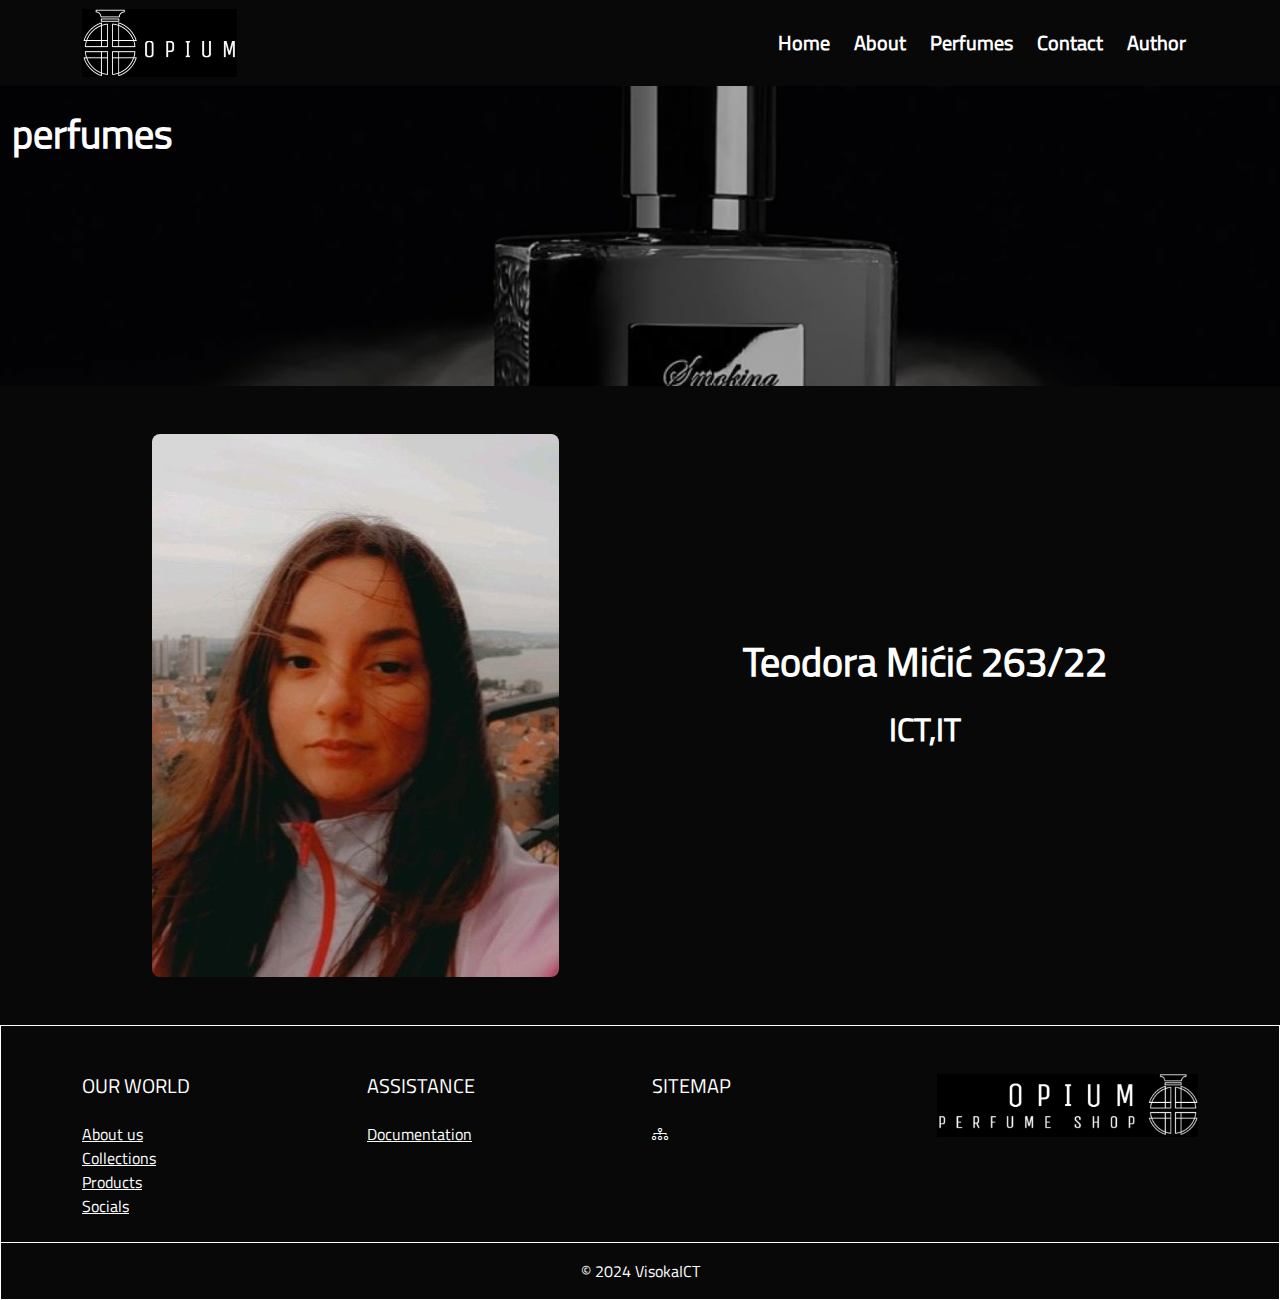
<file: author.html>
<!doctype html>
<html lang="en">
  <head>
    <meta charset="utf-8">
    <meta name="viewport" content="width=device-width, initial-scale=1">
    <meta name="keywords" content="shop,pefume,sales,preorder"/>
    <meta name="description" content="Original perfume sales on our site!"/>
    <meta name="copyright" content="All rights reserved" />
    <meta name="author" content="Teodora Micic 263/22" />
    <link rel="shortcut icon" href="assets/img/favicon.ico.png" type="image/x-icon"/>
    <title>Opium</title>
    <link href="https://cdn.jsdelivr.net/npm/bootstrap@5.3.3/dist/css/bootstrap.min.css" rel="stylesheet" integrity="sha384-QWTKZyjpPEjISv5WaRU9OFeRpok6YctnYmDr5pNlyT2bRjXh0JMhjY6hW+ALEwIH" crossorigin="anonymous"/>
  <link rel="stylesheet" href="https://cdn.jsdelivr.net/npm/bootstrap-icons@1.11.3/font/bootstrap-icons.min.css"/>
    <link rel="stylesheet" href="assets/css/style.css"/>
  </head>
  <body>
    <!--nav-->
    <div class="bgColorDark p-0 m-0">
        <nav class="navbar navbar-expand-lg  py-1">
            <div class="container">
            <div class="logobox d-flex align-items-center justify-content-between">
              <a href="index.html"><img src="assets/img/navLogo.png" class="img-fluid navbar-brand logo" alt="Logo" /></a>
              </div>
              <button class="navbar-toggler" type="button" data-bs-toggle="collapse" data-bs-target="#navBar">
                <span class="navbar-toggler-icon"></span>
              </button>
              <div class="collapse navbar-collapse" id="navBar">
                <ul class="navbar-nav ms-auto" id="NavLinks">
                 
                </ul>
              </div>
            </div>
          </nav>
    </div>
     <!--bg-->
     <div class="container-fluid  bgP  py-4">
      <div class="row title">
      <h1 class="fw-semibold text-white">perfumes</h1>
</div>
</div>
<!--me-->
<section>
  <div class="container">
    <div class="row d-flex align-items-center">
      <div class="col-md-6 d-flex justify-content-center align-items-center">
        <div  class="d-flex justify-content-center align-items-center m-5" >
          <img src="assets/img/slikamm.jpg" alt="author" class="rounded-3" width="85%"/>
        </div>
      </div>
      <div class="col-md-6">
        <h1 class="fw-bold mb-4 text-center text-white">Teodora Mićić 263/22</h1>
        <h2 class="fw-bold mb-4 text-center text-white">ICT,IT</h2>
      </div>
    </div>
</div>
</section>
<!---->
    <footer class="bgColorDark text-center text-lg-start border border-white  pt-5">
      <div class="container">
        <div class="row">
          <div class="col-lg-3 col-md-6 mb-4 mb-lg-0">
            <h5 class="text-uppercase mb-4">OUR WORLD</h5>
            <ul class="list-unstyled mb-4">
              <li>
                <a href="index.html#about" class="text-white">About us</a>
              </li>
              <li>
                <a href="index.html#bests" class="text-white">Collections</a>
              </li>
              <li>
                  <a href="index.html#her" class="text-white">Products</a>
                </li>
                <li>
                  <a href="http://www.instagram.com" class="text-white">Socials</a>
                </li>
            </ul>
          </div>
          <div class="col-lg-3 col-md-6 mb-4 mb-lg-0">
            <h5 class="text-uppercase mb-4">Assistance</h5>
  
            <ul class="list-unstyled">
              <li><!--DOKUMENTAICIJA IDE TU-->
                <a href="Dokumentacija.pdf"class="text-white">Documentation</a>
              </li>
            </ul>
          </div>
          <div class="sitemap col-lg-3 col-md-6 mb-4 mb-lg-0">
            <h5 class="text-uppercase mb-4">Sitemap</h5>
            <ul class="list-unstyled">
              <li>
                <a href="sitemap.xml" class="text-white"><i class="bi bi-diagram-3"></i></a>
              </li>
            </ul>
          </div>
           <div class="col-lg-3 col-md-6 mb-4 mb-lg-0">
                <img src="assets/img/ftlogo.png" alt="ftLogo"/>
           </div>
        </div>
      </div>
      <div class="text-center p-3 border-top border-white">
        © 2024 VisokaICT
      </div>
    </footer>
    <!--end of footer-->
    <script src="https://ajax.googleapis.com/ajax/libs/jquery/3.7.1/jquery.min.js"></script>
    <script src="https://cdn.jsdelivr.net/npm/popper.js@1.14.7/dist/umd/popper.min.js" integrity="sha384-UO2eT0CpHqdSJQ6hJty5KVphtPhzWj9WO1clHTMGa3JDZwrnQq4sF86dIHNDz0W1" crossorigin="anonymous"></script>
    <script src="https://cdn.jsdelivr.net/npm/bootstrap@4.3.1/dist/js/bootstrap.min.js" integrity="sha384-JjSmVgyd0p3pXB1rRibZUAYoIIy6OrQ6VrjIEaFf/nJGzIxFDsf4x0xIM+B07jRM" crossorigin="anonymous"></script>
    <script src="assets/js/main.js" type="text/javascript"></script>
  </body>
</html>
</file>
<file: assets/css/style.css>
:root{
    --bgdark:#080808;
}
body{background-color: var(--bgdark);}
*{font-family: fontmine;color:white;}
@font-face {
    font-family:fontmine;
    src: url(../font/TitilliumWeb-Regular.ttf);
}
ul{list-style-type: none;}
html{
    scroll-behavior: smooth;
}

.logo{
    width:155px;
}
a{color:white;}
.bgColorDark{
    background-color: var(--bgdark);
}
#wrapper{
    width:100%;
}
img{width:100%;}
.counter-wrapper{
    padding:4em 2em;
    display: grid;
    grid-template-columns: repeat(auto-fit, minmax(300px, 1fr));

}
.counter{
    position: relative;
    text-align: center;
    opacity: 0;
    animation: fadeUp 600ms ease-in-out forwards;
}
.counter h3{
    font-size: 1.2em;
    margin-bottom: 0.5em;
}
@keyframes fadeUp {
    0%{
        opacity:0;
        transform: translateY(150px);
    }
    100%{
        opacity:1;
        transform: translateY(0);
    }
}
.hovereffekat{
    transform: scale(1.02);
    transition: 500ms all;
    box-shadow: 0px 0px 10px #343434;
    }
 .bgP{
        background-image:linear-gradient(rgba(0,0,0,0.3),rgba(0,0,0,0.3)), url("../img/banerParfem.webp") ;
    height:300px;
 }
 .mssgBg,.bgP{
    background-size: cover; 
    position:relative;
    background-attachment: fixed;
    color:white;
    background-position: center;
}
.mssgBg{
    background-image:linear-gradient(rgba(0,0,0,0.3),rgba(0,0,0,0.3)), url("../img/IMG_4894_1.webp") ;
     height:400px;
}
.mssg-text{
    width:90%;
    position:absolute;
    top:50%;
    left:50%;
    transform:translate(-50%,-50%);
    text-align:center;
}.mssg-text h3{
    font-size: 40px;
}
.greska{
    border:1px solid red;
    background-color: rgb(226, 133, 150);
}
.ok{
    border:1px solid green;
}
</file>
